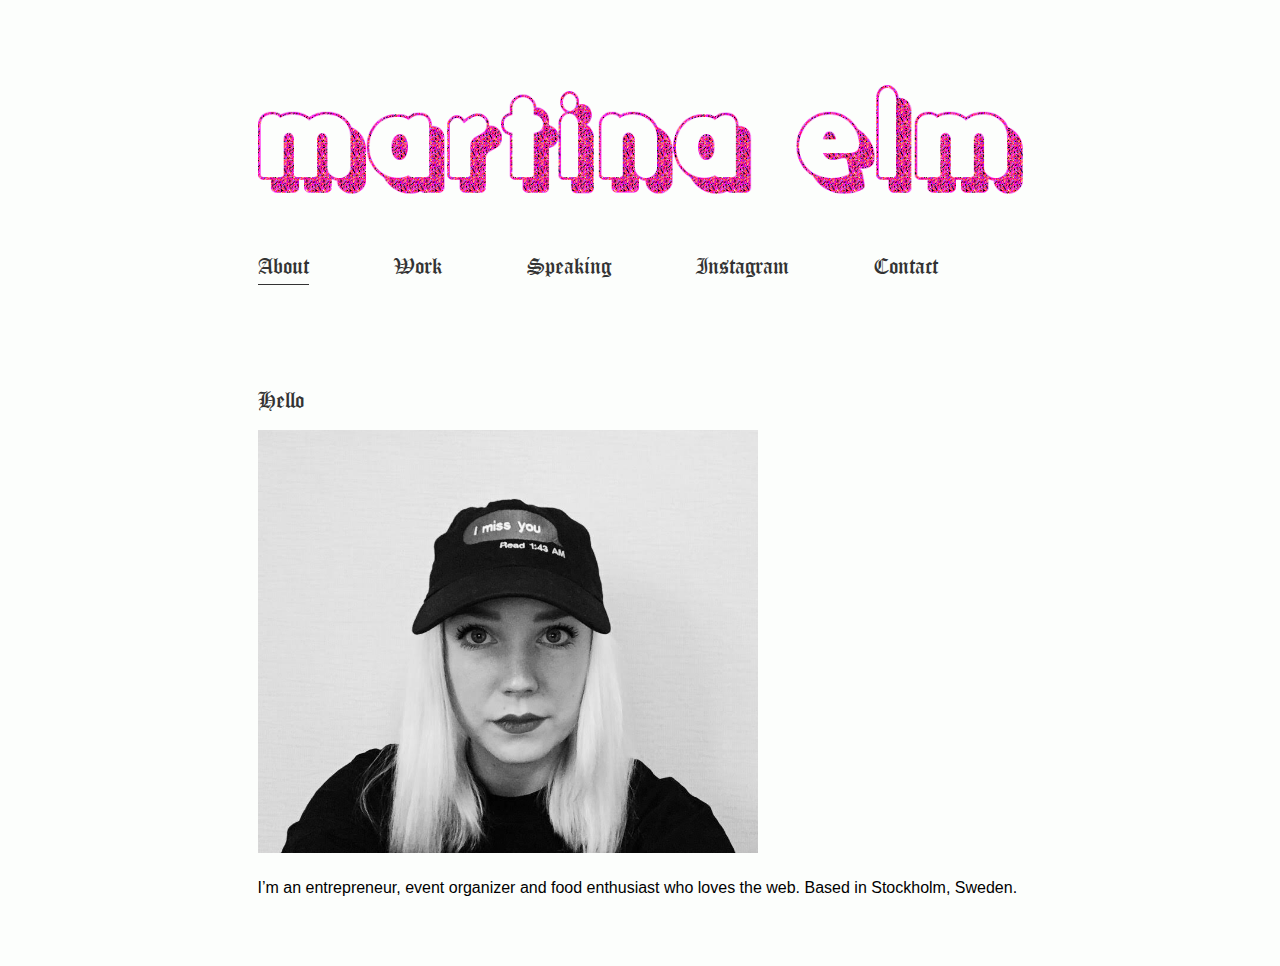
<file: about/index.html>
<!DOCTYPE html>
<html>
  <head>
    <title>About - Martina Elm</title>
    <link rel="stylesheet" href="../theme/reset.css" />
    <link rel="stylesheet" href="../theme/main.css" />
    <link href='https://fonts.googleapis.com/css?family=Source+Sans+Pro:400,300,700,600' rel='stylesheet' type='text/css'>
    <meta name="viewport" content="width=device-width, initial-scale=1.0">
  </head>
  <body class="page page-about">
    <div class="container">
      <a href="/" class="logo"></a>
      <ul class="menu">
            <li class="selected"><a href="/about">About</a></li>
            <li><a href="/work">Work</a></li>
            <li><a href="/speaking">Speaking</a></li>
            <li><a href="https://www.instagram.com/martinaelm/" target="_blank">Instagram
            <li><a href="/contact">Contact</a></li>
      </ul>
      <div class="content">
  <h1>Hello</h1>
<p><img src="../images/martinaelm.png" alt="Martina Elm" style="width:500px;"></p>
<p>I’m an entrepreneur, event organizer and food enthusiast who loves the web. Based in Stockholm, Sweden. </p>
      </div>
    </div>
    
      
  </body>
</html>
</file>
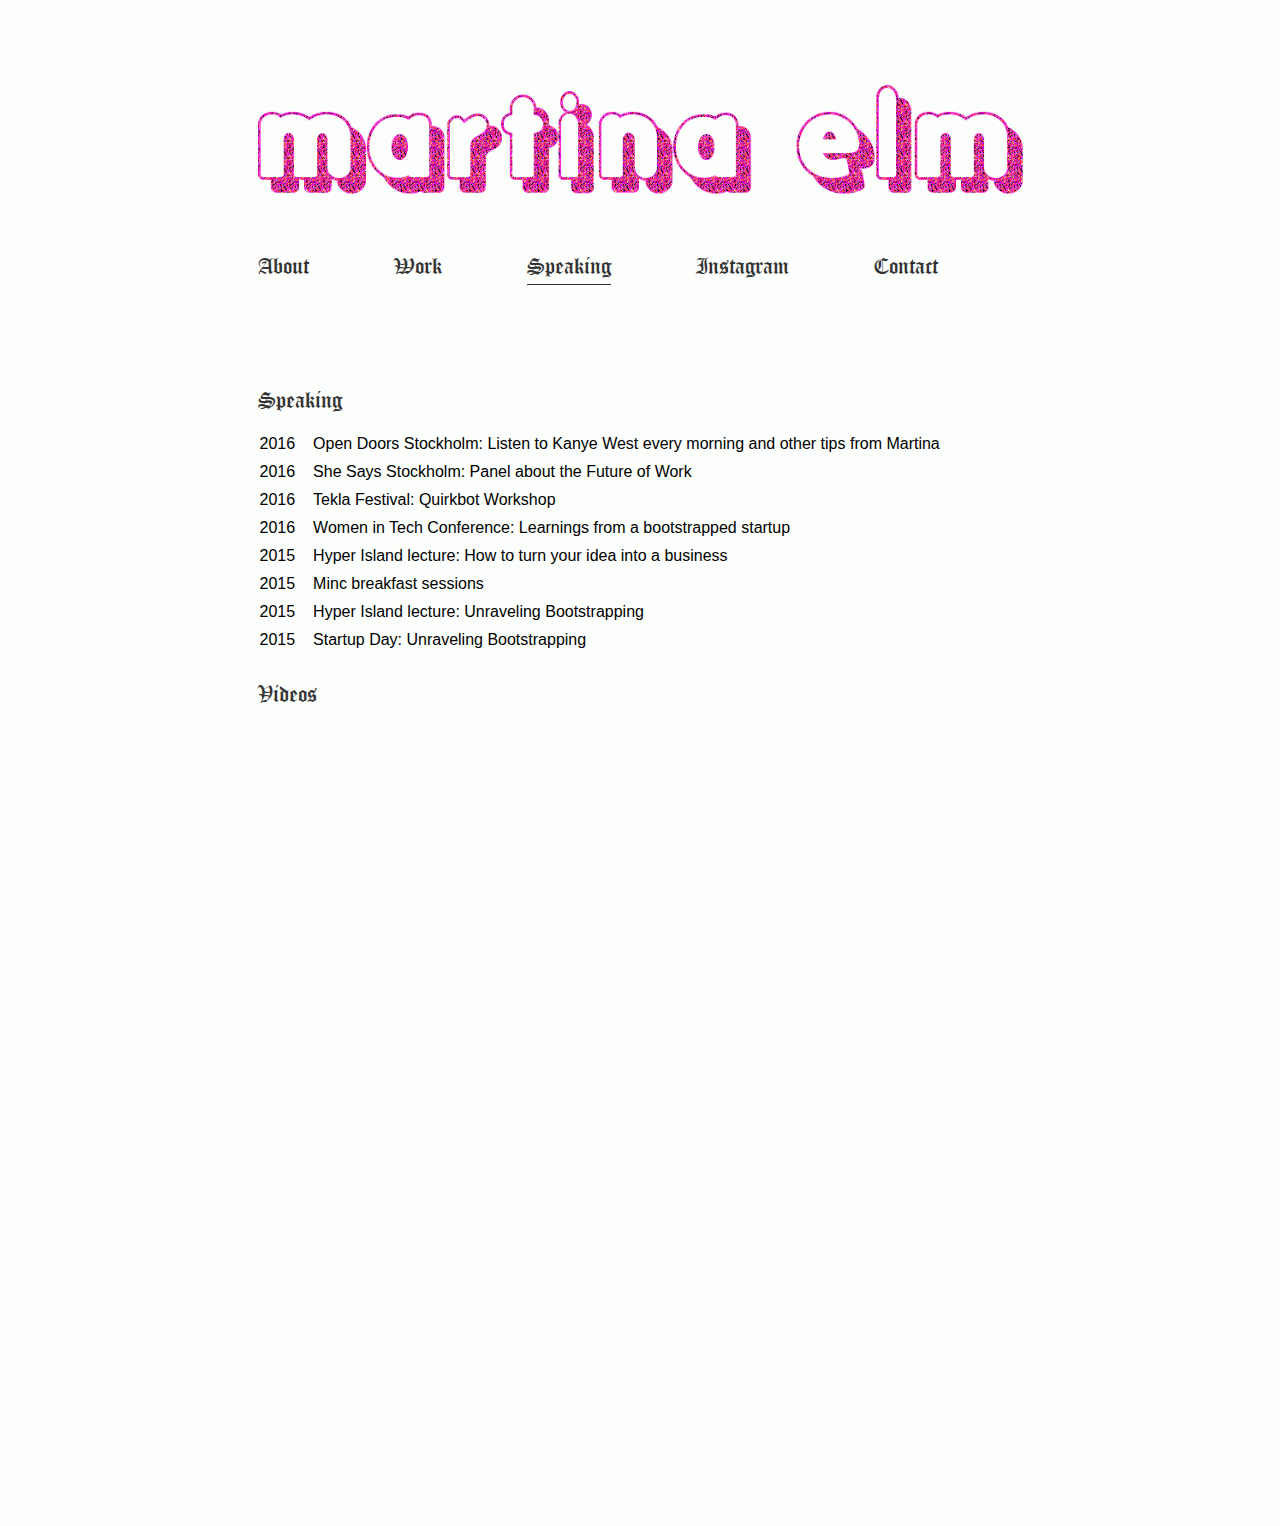
<file: speaking/index.html>
<!DOCTYPE html>
<html>
  <head>
    <title>Speaking - Martina Elm</title>
    <link rel="stylesheet" href="../theme/reset.css" />
    <link rel="stylesheet" href="../theme/main.css" />
    <link href='https://fonts.googleapis.com/css?family=Source+Sans+Pro:400,300,700,600' rel='stylesheet' type='text/css'>
    <meta name="viewport" content="width=device-width, initial-scale=1.0">
  </head>
  <body class="page page-speaking">
    <div class="container">
      <a href="/" class="logo"></a>
      <ul class="menu">
            <li><a href="/about">About</a></li>
            <li><a href="/work">Work</a></li>
            <li class="selected"><a href="/speaking">Speaking</a></li>
            <li><a href="https://www.instagram.com/martinaelm/" target="_blank">Instagram
            <li><a href="/contact">Contact</a></li>
      </ul>
      <div class="content">
  <h1>Speaking</h1>
<table>
<thead>
<tr>
<th><i></i></th>
<th><i></i></th>
</tr>
</thead>
<tbody>
<tr>
<td>2016</td>
<td>Open Doors Stockholm: Listen to Kanye West every morning and other tips from Martina</td>
</tr>
<tr>
<td>2016</td>
<td>She Says Stockholm: Panel about the Future of Work</td>
</tr>
<tr>
<td>2016</td>
<td>Tekla Festival: Quirkbot Workshop</td>
</tr>
<tr>
<td>2016</td>
<td>Women in Tech Conference: Learnings from a bootstrapped startup</td>
</tr>
<tr>
<td>2015</td>
<td>Hyper Island lecture: How to turn your idea into a business</td>
</tr>
<tr>
<td>2015</td>
<td>Minc breakfast sessions</td>
</tr>
<tr>
<td>2015</td>
<td>Hyper Island lecture: Unraveling Bootstrapping</td>
</tr>
<tr>
<td>2015</td>
<td>Startup Day: Unraveling Bootstrapping</td>
</tr>
</tbody>
</table>
<h1>Videos</h1>
<iframe width="560" height="315" src="https://www.youtube.com/embed/k73QTnHn9Rk" frameborder="0" allowfullscreen></iframe>

<p><br></p>
<iframe src="//startupdayse.23video.com/v.ihtml/player.html?source=embed&photo%5fid=11518981" width="680" height="383" frameborder="0" border="0" scrolling="no" allowfullscreen="1" mozallowfullscreen="1" webkitallowfullscreen="1"></iframe>
      </div>
    </div>
    
      
  </body>
</html>
</file>
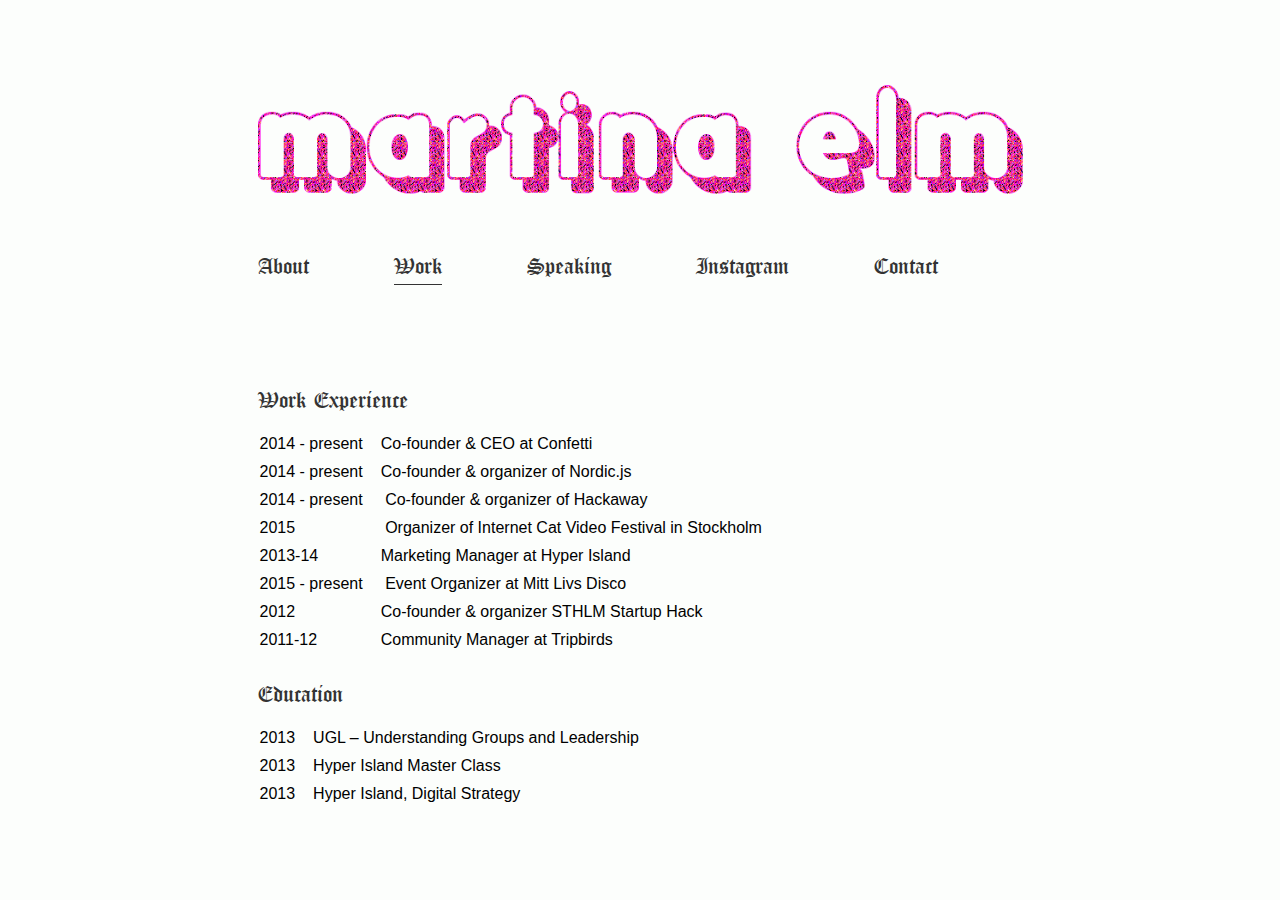
<file: work/index.html>
<!DOCTYPE html>
<html>
  <head>
    <title>Work - Martina Elm</title>
    <link rel="stylesheet" href="../theme/reset.css" />
    <link rel="stylesheet" href="../theme/main.css" />
    <link href='https://fonts.googleapis.com/css?family=Source+Sans+Pro:400,300,700,600' rel='stylesheet' type='text/css'>
    <meta name="viewport" content="width=device-width, initial-scale=1.0">
  </head>
  <body class="page page-work">
    <div class="container">
      <a href="/" class="logo"></a>
      <ul class="menu">
            <li><a href="/about">About</a></li>
            <li class="selected"><a href="/work">Work</a></li>
            <li><a href="/speaking">Speaking</a></li>
            <li><a href="https://www.instagram.com/martinaelm/" target="_blank">Instagram
            <li><a href="/contact">Contact</a></li>
      </ul>
      <div class="content">
  <h1>Work Experience</h1>
<table>
<thead>
<tr>
<th><i></i></th>
<th><i></i></th>
</tr>
</thead>
<tbody>
<tr>
<td>2014 - present</td>
<td>Co-founder &amp; CEO at Confetti</td>
</tr>
<tr>
<td>2014 - present</td>
<td>Co-founder &amp; organizer of Nordic.js</td>
</tr>
<tr>
<td>2014 - present</td>
<td> Co-founder &amp; organizer of Hackaway</td>
</tr>
<tr>
<td>2015</td>
<td> Organizer of Internet Cat Video Festival in Stockholm</td>
</tr>
<tr>
<td>2013-14</td>
<td>Marketing Manager at Hyper Island</td>
</tr>
<tr>
<td>2015 - present</td>
<td> Event Organizer at Mitt Livs Disco</td>
</tr>
<tr>
<td>2012</td>
<td>Co-founder &amp; organizer STHLM Startup Hack</td>
</tr>
<tr>
<td>2011-12</td>
<td>Community Manager at Tripbirds</td>
</tr>
</tbody>
</table>
<h1>Education</h1>
<table>
<thead>
<tr>
<th><i></i></th>
<th><i></i></th>
</tr>
</thead>
<tbody>
<tr>
<td>2013</td>
<td>UGL – Understanding Groups and Leadership</td>
</tr>
<tr>
<td>2013</td>
<td>Hyper Island Master Class</td>
</tr>
<tr>
<td>2013</td>
<td>Hyper Island, Digital Strategy</td>
</tr>
</tbody>
</table>
      </div>
    </div>
    
      
  </body>
</html>
</file>
<file: theme/main.css>
@font-face {
  font-family: 'Canterbury';
  src: url('canterbury.ttf');
}

*, *:after, *:before {
    -webkit-box-sizing: border-box;
    -moz-box-sizing: border-box;
    box-sizing: border-box;
}

html,body {
    cursor: url(furby.gif), auto;
}
body {
    background: #fcfefc;
    font-family: "Arial";
    font-size: 16px;
}

.container {
    max-width: 765px;
    margin-left: auto;
    margin-right: auto;
    padding: 0 16px;
    box-sizing: content-box;
    padding-top: 80px;
}
body.page-index .container {
    padding-top: 200px;
}

.logo {
    display: block;
    background: url(logo.gif);
    background-size: 100%;
    /*width: 946px;
    height: 143px;*/
    width: 106%;
    padding-bottom: 15.12%;
    margin-bottom: 60px;
    position: relative;
    left: -6px;
    border: none;
}


.menu {
    overflow: hidden;
    margin-bottom: 100px;
    display: -webkit-box;
    display: -ms-flexbox;
    display: -webkit-flex;
    display: flex;
    -moz-box-direction: normal;
    -webkit-flex-direction: row;
    -ms-flex-direction: row;
    flex-direction: row;
}
.menu li {
    margin-bottom: 10px;
    -webkit-flex-grow: 1;
    -ms-flex-grow: 1;
    flex-grow: 1;
}
.menu li:last-child {
    margin-right: 0
}
.menu a {
    font-family: "Canterbury", "Arial", "Helvetica";
    font-size: 24px;
    color: #333;
    text-decoration: none;
    padding-top: 6px;
    padding-bottom: 6px;
}
.menu li.selected a {
    border-bottom: 1px solid #333;
}

.content {
    padding-bottom: 50px;
    line-height: 1.5em;
}
.content h1 {
    font-family: "Canterbury", "Arial", "Helvetica";
    font-size: 24px;
    color: #333;
    text-decoration: none;
    margin-bottom: 16px;
}
.content p {
    margin-bottom: 16px;
}
.content ol, .content ul, .content table {
    margin-bottom: 30px;
}
.content ol, .content ul, .content table thead th:empty {
    display: none;
}
.content li {
    margin-bottom: 8px;
}
.content img {
    max-width: 100%;
}
.content td {
    padding: 2px;
    padding-right: 16px;
}
.content td:last-child {
    padding-right: 0px;
}
.content iframe {
    max-width: 100%;
}


@media (max-width: 767px) {
    .container {
        padding-top: 20px;
    }
    body.page-index .container {
        padding-top: 20px;
    }
    .menu {
        -moz-box-direction: column;
        -webkit-flex-direction: column;
        -ms-flex-direction: column;
        flex-direction: column;
        margin-bottom: 50px;
    }
}
</file>
